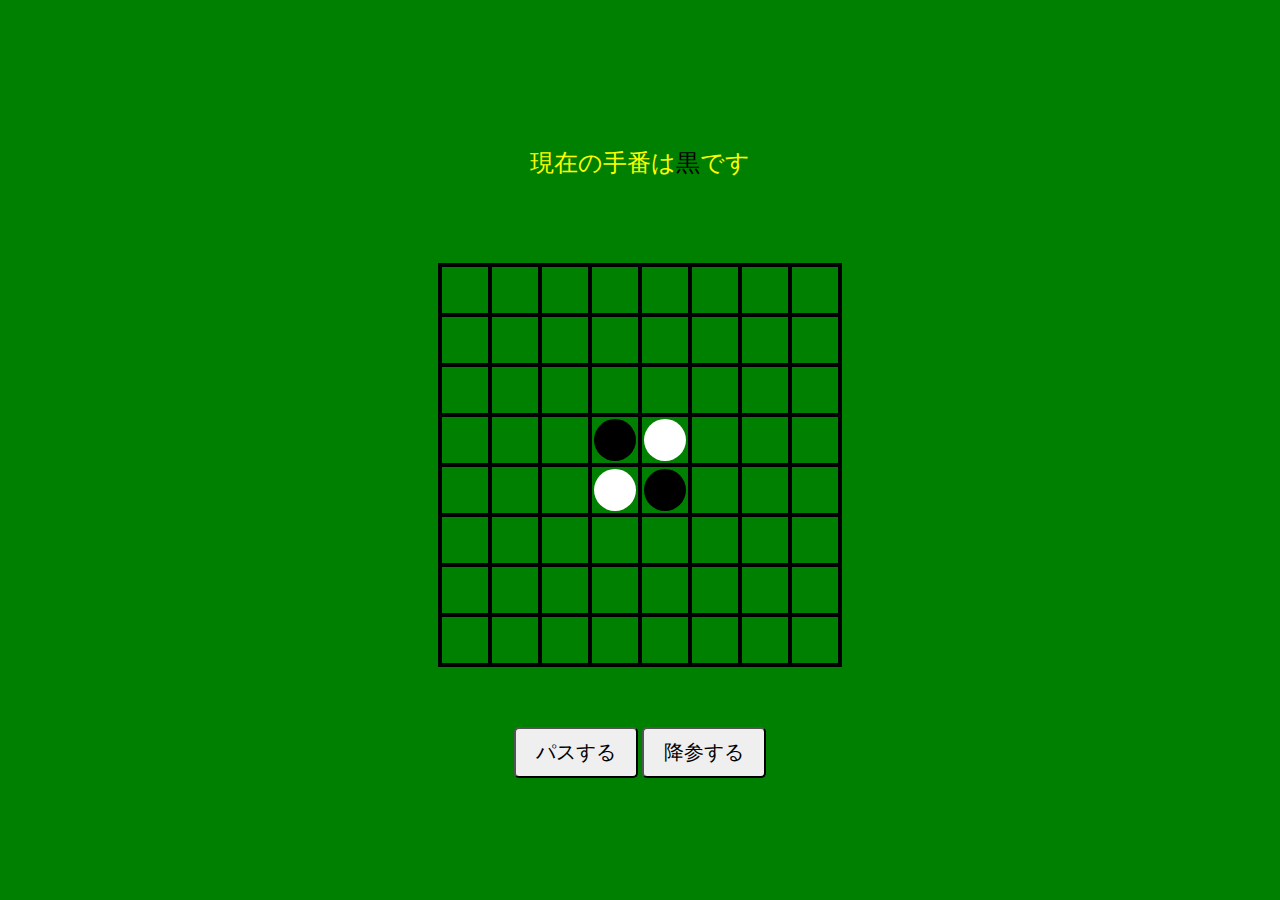
<file: public/index.html>
<!DOCTYPE html>
<html lang="ja">
<head>
  <meta charset="UTF-8">
  <meta http-equiv="X-UA-Compatible" content="IE=edge">
  <meta name="viewport" content="width=device-width, initial-scale=1.0">
  <title>オセロゲーム</title>
  <link rel="stylesheet" href="./css/style.css">
</head>
<body>
  <!-- 現在の手番を表示する -->
  <p>現在の手番は<span id="current-turn">黒</span>です</p>
  <!-- 盤 -->
  <div id="stage" class="stage"></div>
  <!-- 各マスを描画するためのテンプレート -->
  <div id="square-template" class="square">
    <div class="stone"></div>
  </div>
  <div id="button" class="button">
    <!-- パスボタン -->
    <button id="pass">パスする</button>
    <!-- 降参ボタン -->
     <button id="surrender">降参する</button>
  </div>
  <script src="./js/app.js"></script>
  <script> // JavaScript to dynamically change the color based on current turn 
    function updateTurnColor(turn) { 
      console.log("updateTurnColorが呼び出されました");
      const turnElement = document.getElementById('current-turn'); 
      if (turn === '黒') { 
        turnElement.style.color = 'black'; 
      } else { 
        turnElement.style.color = 'white'; 
      } 
    }
    const currentTurn = document.getElementById('current-turn').textContent;
    updateTurnColor(currentTurn);
  </script>
</body>
</html>
</file>
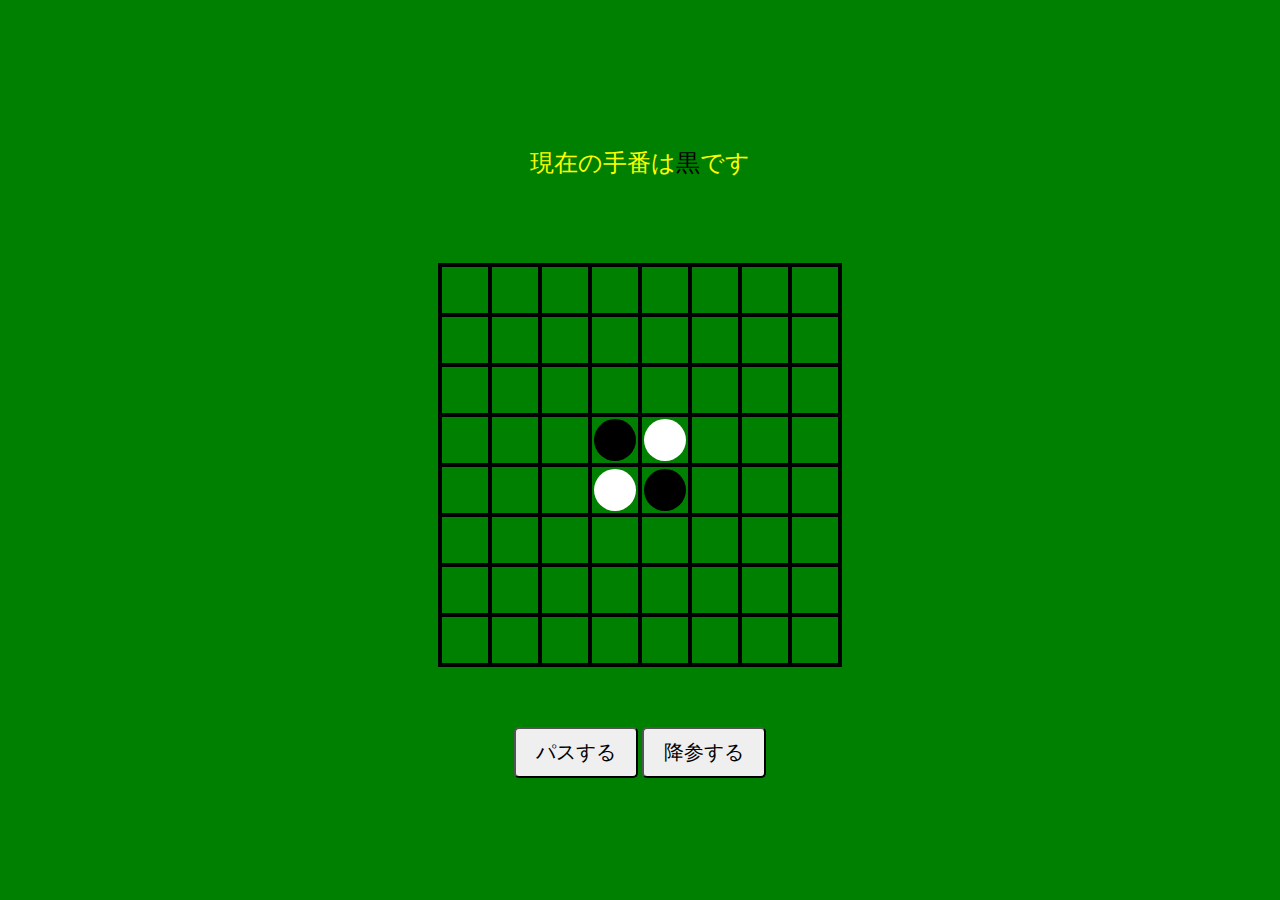
<file: public/html/index.html>
<!DOCTYPE html>
<html lang="ja">
<head>
  <meta charset="UTF-8">
  <meta http-equiv="X-UA-Compatible" content="IE=edge">
  <meta name="viewport" content="width=device-width, initial-scale=1.0">
  <title>オセロゲーム</title>
  <link rel="stylesheet" href="../css/style.css">
</head>
<body>
  <!-- 現在の手番を表示する -->
  <p>現在の手番は<span id="current-turn">黒</span>です</p>
  <!-- 盤 -->
  <div id="stage" class="stage"></div>
  <!-- 各マスを描画するためのテンプレート -->
  <div id="square-template" class="square">
    <div class="stone"></div>
  </div>
  <div id="button" class="button">
    <!-- パスボタン -->
    <button id="pass">パスする</button>
    <!-- 降参ボタン -->
     <button id="surrender">降参する</button>
  </div>
  <script src="../js/app.js"></script>
  <script> // JavaScript to dynamically change the color based on current turn 
    function updateTurnColor(turn) { 
      console.log("updateTurnColorが呼び出されました");
      const turnElement = document.getElementById('current-turn'); 
      if (turn === '黒') { 
        turnElement.style.color = 'black'; 
      } else { 
        turnElement.style.color = 'white'; 
      } 
    }
    const currentTurn = document.getElementById('current-turn').textContent;
    updateTurnColor(currentTurn);
  </script>
</body>
</html>
</file>
<file: public/css/style.css>
*, *::before, *::after {
  box-sizing: border-box;
}

html, body {
  margin: 0;
  height: 100%;
  display: flex;
  flex-direction: column;
  justify-content: center;
  align-items: center;
  background-color: #008000;
}

.stage {
  display: flex;
  flex-wrap: wrap;
  margin: 60px;
  width: 404px;
  height: 404px;
}

.square {
  position: relative;
  width: 50px;
  height: 50px;
  border: solid black;
  border-width: 0 4px 4px 0;
  cursor: pointer;;
}

.square:nth-child(-n + 8) {
  border-width: 4px 4px 4px 0;
  height: 54px;
}

.square:nth-child(8n + 1) {
  border-width: 0 4px 4px 4px;
  width: 54px;
}

.square:first-child {
  border-width: 4px;
  width: 54px;
  height: 54px;
}

.stone {
  position: absolute;
  top: 2px;
  bottom: 0;
  left: 2px;
  width: 42px;
  height: 42px;
  border-radius: 21px;
}

.stone[data-state="0"] {
  display: none;
}

.stone[data-state="1"] {
  background-color: black;
}

.stone[data-state="2"] {
  background-color: white;
}

#pass {
  font-size: 20px;
  padding: 10px 20px;
  border-radius: 5px;
}

#surrender {
  font-size: 20px;
  padding: 10px 20px;
  border-radius: 5px;
}

p {
  font-size: 24px;
  color:yellow;
}

#square-template {
  display: none;
}
</file>
